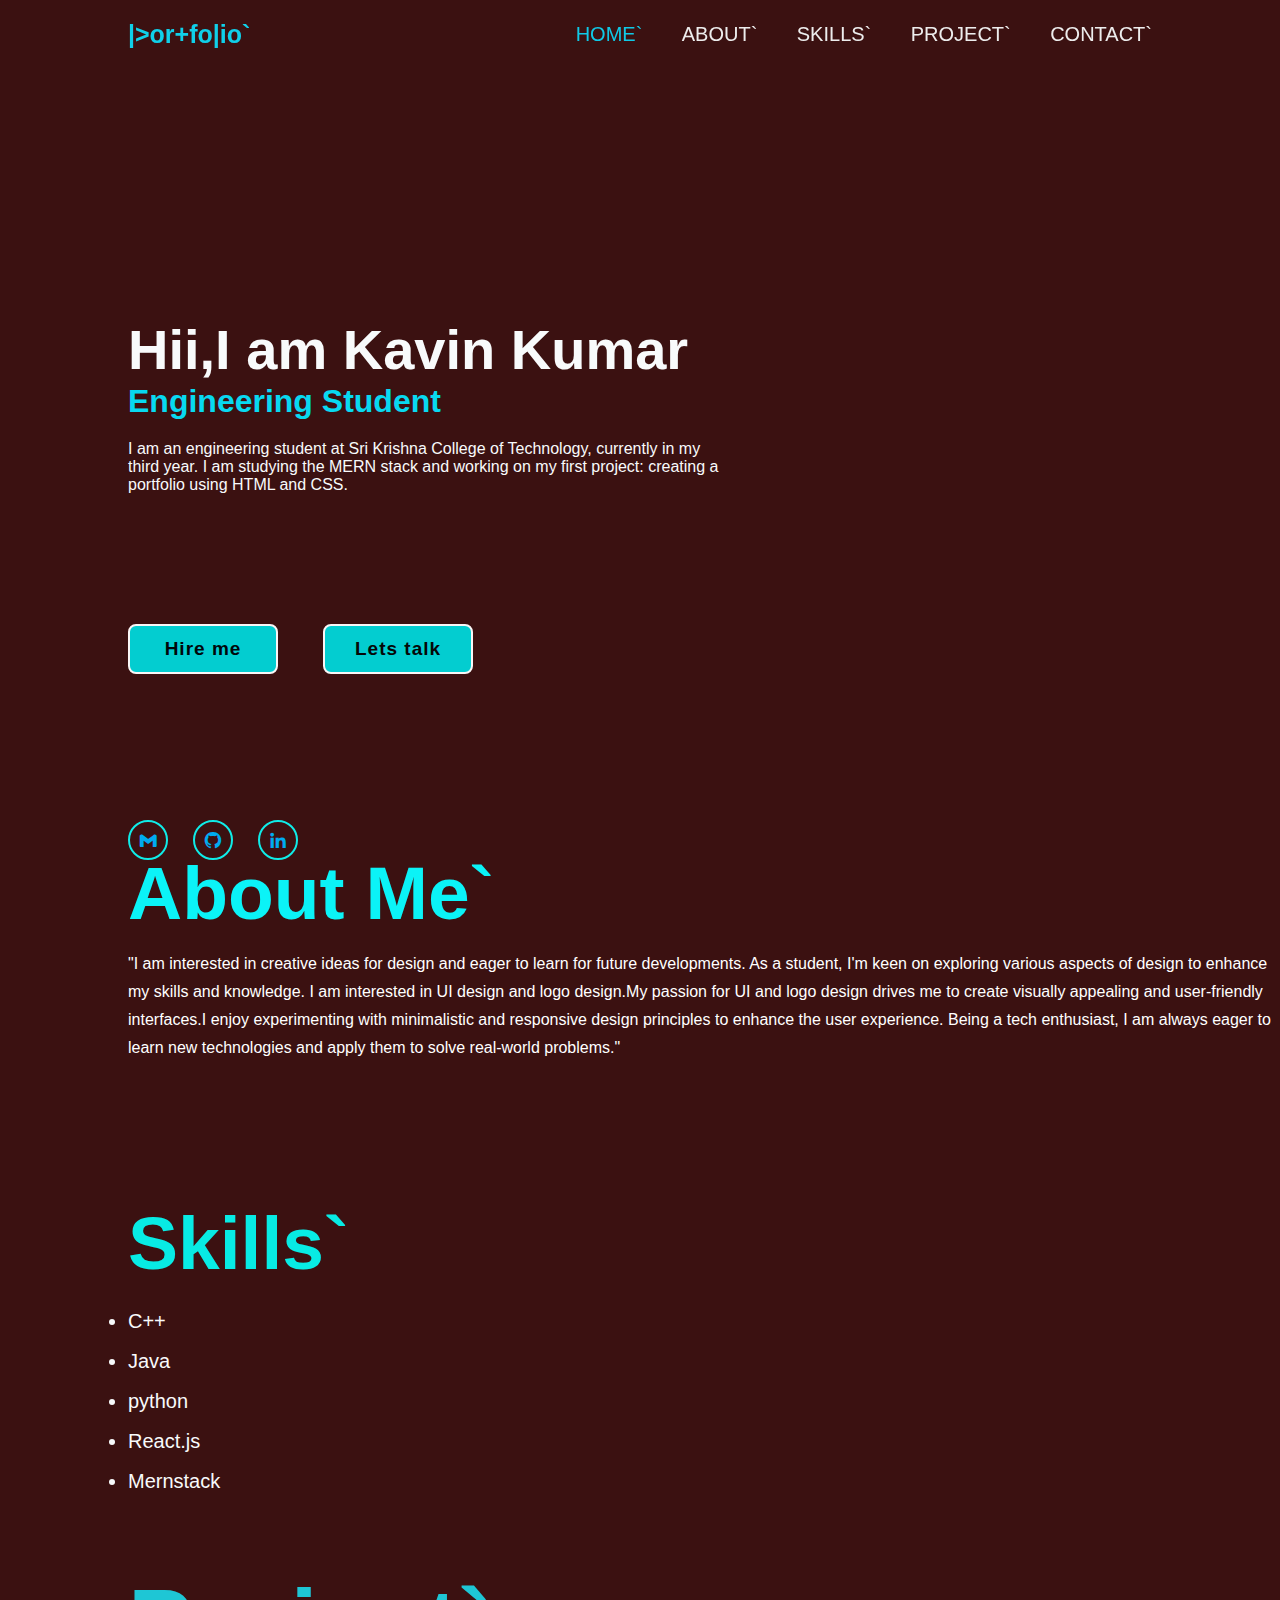
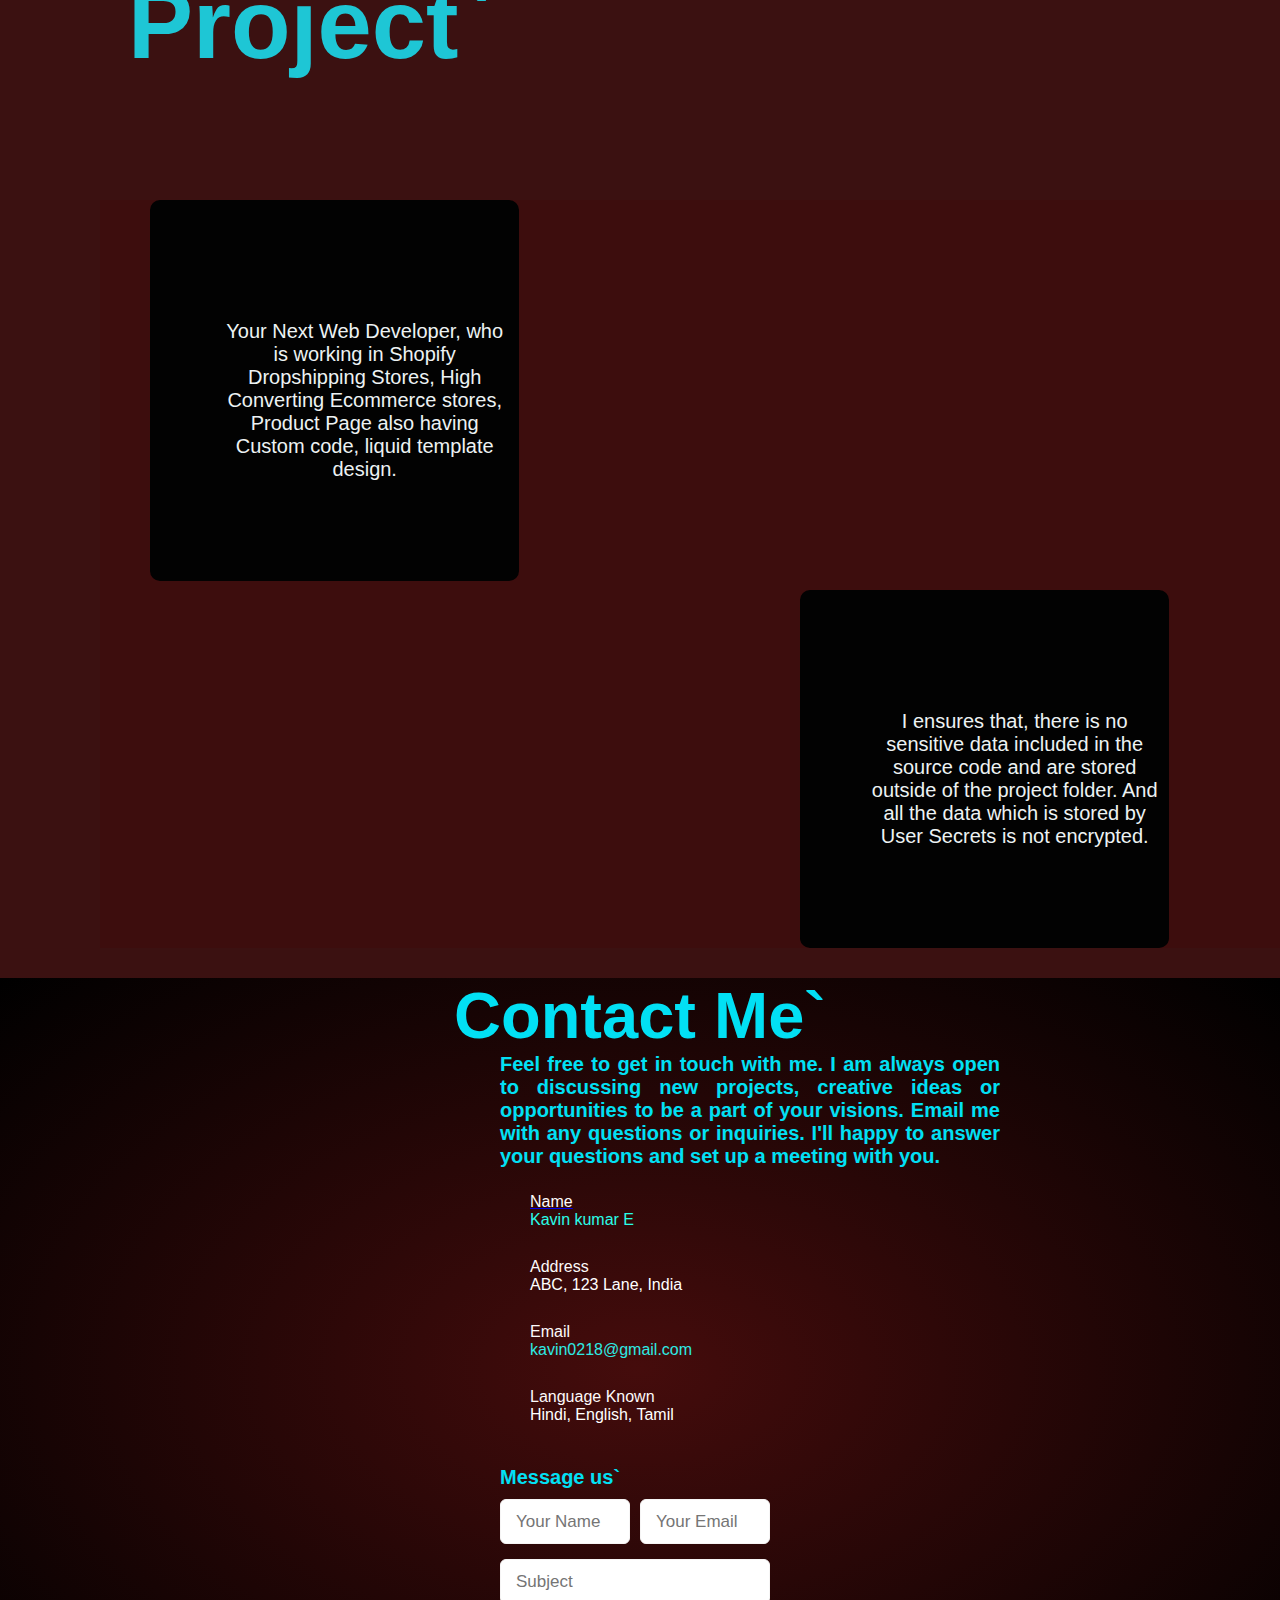
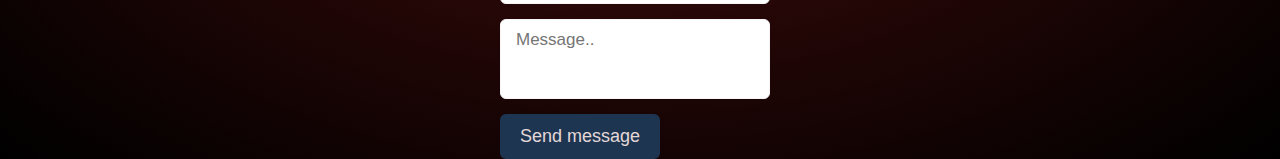
<file: index.html>
<!DOCTYPE html>
<html lang="en">
  <head>
    <meta charset="UTF-8" />
    <meta name="viewport" content="width=device-width, initial-scale=1.0" />
    <title>Document</title>
    <link rel="stylesheet" href="style.css" />
    <link
      href="https://unpkg.com/boxicons@2.1.4/css/boxicons.min.css"
      rel="stylesheet"
    />
  </head>
  <body>
    <header class="header">
      <a href="#" class="logo">|>or+fo|io`</a>
      <nav class="navbar">
        <a href="#" class="active">HOME`</a>
        <a href="#about">ABOUT`</a>
        <a href="#skill">SKILLS`</a>
        <a href="#project">PROJECT`</a>
        <a href="#contact">CONTACT`</a>
      </nav>
    </header>
    <div class="home"id="home">
      <div class="home-content">
        <h1>Hii,I am Kavin Kumar</h1>
        <h3>Engineering Student</h3>
        <p>
          I am an engineering student at Sri Krishna College of Technology, currently in my third year. I am studying the MERN stack and working on my first project: creating a portfolio using HTML and CSS.
        </p>
        
      
        <div class="btn-box">
          <a href="#">Hire me</a>
          <a href="#">Lets talk</a>
        </div>
      </div>
      <div class="home-sci">
        <a href="https://mail.google.com/mail/u/0/#inbox"><i class="bx bxl-gmail"></i></a>
        <a href="https://github.com/kavinkumar0218"><i class="bx bxl-github"></i></a>
        <a href="https://www.linkedin.com/in/kavin-kumar-ba83a62a5/"><i class="bx bxl-linkedin"></i></a>
        </div>
        <div class="about-text"id=about>
          <h2>About Me`</h2>
         
          <p> "I am interested in creative ideas for design and eager to
            learn for future developments. As a student, I'm keen on exploring
            various aspects of design to enhance my skills and knowledge. I am interested in UI design and logo design.My passion for UI and logo design drives me to create visually appealing and user-friendly interfaces.I enjoy experimenting with minimalistic and responsive design principles to enhance the user experience.
            Being a tech enthusiast, I am always eager to learn new technologies and apply them to solve real-world problems."</p>
        </div>
        <div class="skills-text"id="skill">
          <h2>Skills`</h2>
          <div class="cww"><li>C++</li></div>
          
         <div class="cnn"><li>Java</li></div> 
          <div class="nnc"><li>python</li></div>
          <div class="ppo"><li>React.js</li></div>
          <div class="sss"><li>Mernstack</li></div>
        </div>
        
          <div class="project"id="project">
            <h2>Project`</h2>
          </div>


        
       
      </div>
      <section class="services" id="project">
        <div class="max-width">
          <h2 class="title"></h2>
          <div class="serv-content">
            <div class="card">
              <div class="box">
                <i class="fas fa-laptop-code"></i>
                
                <p>
                  Your Next Web Developer, who is working in Shopify Dropshipping
                  Stores, High Converting Ecommerce stores, Product Page also
                  having Custom code, liquid template design.
                </p>
              </div>
            </div>
            <div class="card2">
              <div class="box2">
                <i class="fas fa-user-secret"></i>
                
                <p>
                  I ensures that, there is no sensitive data included in the
                  source code and are stored outside of the project folder. And
                  all the data which is stored by User Secrets is not encrypted.
                </p>
              </div>
            </div>
            
            </div>
          </div>
        </div>
       
     
      
    </section>
     <!-- Contact -->
     <div class="contact" id="contact">
      <div class="max-width">
        <h2 class="title">Contact Me`</h2>
        <div class="contact-content">
          <div class="column left">
            
            <div class="text">
          
              <p class="text_contact">
            
              Feel free to get in touch with me. I am always open to discussing
              new projects, creative ideas or opportunities to be a part of your
              visions. Email me with any questions or inquiries. I'll happy to
              answer your questions and set up a meeting with you.
            
            </p>
            </div>
          <div class="main-form">
            <div class="icons">
              <a href="#">
                <div class="row">
                  <i class="fa-solid fa-user-large"></i>
                  <div class="info">
                    <div class="head">Name</div>
                    <div class="sub-title">
                      <a href="#" style="text-decoration: none; color: #2afde8">
                         Kavin kumar E</a
                      >
                    </div>
                  </div>
                </div>
              </a>

              <div class="row">
                <i class="fa-solid fa-location-dot"></i>
                <div class="info">
                  <div class="head">Address</div>
                  <div class="sub-title">ABC, 123 Lane, India</div>
                </div>
              </div>

              <div class="row">
                <i class="fa-solid fa-envelope"></i>
                <div class="info">
                  <div class="head">Email</div>
                  <div class="sub-title">
                    <a
                      href="mailto:#"
                      style="text-decoration: none; color: #2eeae4"
                    >
                      kavin0218@gmail.com</a
                    >
                  </div>
                </div>
              </div>

              <div class="row">
                <i class="bi bi-translate"></i>
                <div class="info">
                  <div class="head">Language Known</div>
                  <div class="sub-title">Hindi, English, Tamil</div>
                </div>
              </div>

              <br />

              
             
                       
            </div>
          

          <div class="column right">
            <div class="text">Message us`</div>
            <div class="ccc">
            <form action="cc">
              <div class="fields">
                <div class="field name">
                  <input type="text" placeholder="Your Name" required />
                </div>
                <div class="field email">
                  <input type="email" placeholder="Your Email" required />
                </div>
              </div>
              <div class="field">
                <input type="text" placeholder="Subject" required />
              </div>
              <div class="field textarea">
                <textarea
                  cols="30"
                  rows="10"
                  placeholder="Message.."
                  required
                ></textarea>
              </div>
              <div class="button-area">
                <button type="submit">Send message</button>
              </div>
            </form>
          </div>
          </div>
        </div>
      </div>
      </div>
      
      
    </section>
  </body>
</html>
</file>
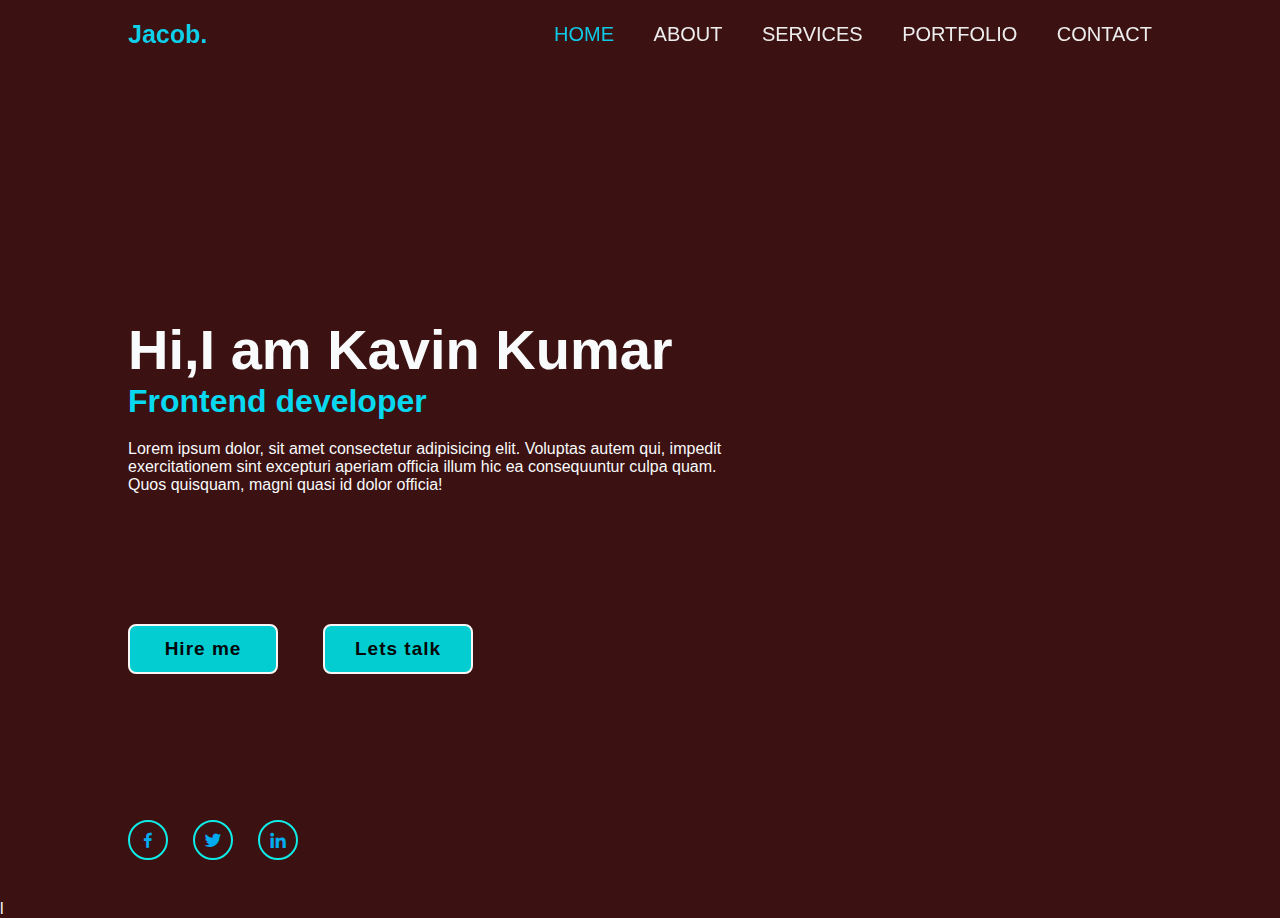
<file: portfolio.html>
<!DOCTYPE html>
<html lang="en">
<head>
    <meta charset="UTF-8">
    <meta name="viewport" content="width=device-width, initial-scale=1.0">
    <title>Document</title>
    <link rel="stylesheet" href="style.css">
    <link href='https://unpkg.com/boxicons@2.1.4/css/boxicons.min.css' rel='stylesheet'>

</head>
<body>
   <header class="header">
    <a href="#" class="logo">Jacob.</a>
    <nav class="navbar">
        <a href="#" class="active">HOME</a>
        <a href="#">ABOUT</a>
        <a href="#">SERVICES</a>
        <a href="#">PORTFOLIO</a>
        <a href="#">CONTACT</a>
    </nav>
   </header>
   <section class="home">
    <div class="home-content">
        <h1>Hi,I am Kavin Kumar</h1>
        <h3>Frontend developer</h3>
        <p>Lorem ipsum dolor, sit amet consectetur adipisicing elit. Voluptas autem qui, impedit exercitationem sint excepturi aperiam officia illum hic ea consequuntur culpa quam. Quos quisquam, magni quasi id dolor officia!</p>
        <div class="btn-box">
            <a href="#">Hire me</a>
            <a href="#">Lets talk</a>
        </div>
    </div>
    <div class="home-sci">
        <a href="#"><i class='bx bxl-facebook'></i></a>
        <a href="#"><i class='bx bxl-twitter' ></i></a>
        <a href="#"><i class='bx bxl-linkedin' ></i></a>
    </div>
</section>
</body>
</html>l
</file>
<file: style.css>
* {
  margin: 0;
  padding: 0;
  box-sizing: border-box;
  font-family: "Poppins", sans-serif;
}

body {
  background: #3b1111;
  color: #f8fafb;
}
.header {
  position: fixed;
  top: 0;
  left: 0;
  width: 100%;
  padding: 20px 10%;
  background: transparent;
  display: flex;
  justify-content: space-between;
  align-items: center;
  z-index: 100;
}
.logo {
  font-size: 25px;
  color: #10d0e9;
  text-decoration: none;
  font-weight: 600;
}
.navbar a {
  font-size: 20px;
  color: #ededed;
  text-decoration: none;
  font-weight: 500;
  margin-left: 35px;
  transition: 0.3s;
}
.navbar a:hover,
.navbar a.active {
  color: #10c9e6;
}
.home {
  height: 100vh;
  background: url("");
  display: flex;
  align-items: center;
  padding: 0 10%;
}
.home-content {
  max-width: 600px;
}
.home-content h1 {
  font-size: 56px;
  font-weight: 700;
  line-height: 1.2;
}
.home-content h3 {
  font-size: 32px;
  font-weight: 700;
  color: #08d9f0;
}
.home-content p {
  font-size: 16px;
  margin: 20px 0 40px;
  font-family: Verdana, Geneva, Tahoma, sans-serif;
}
.home-content .btn-box {
  display: flex;
  justify-content: space-between;
  width: 345px;
  height: 50px;
}
.btn-box a {
  position: relative;
  display: inline-flex;
  justify-content: center;
  align-items: center;
  width: 150px;
  height: 100%;
  background: #03cdd0;
  border: 2px solid #faf6f6;
  border-radius: 8px;
  font-size: 19px;
  color: #01070b;
  text-decoration: none;
  font-weight: 600;
  letter-spacing: 1px;
  z-index: 1;
  overflow: hidden;
  transition: 0.5s;

  margin-top: 90px;
}

.btn-box a:hover {
  color: #080d0f;
}

.btn-box a:nth-child(2) {
  background: #03cdd0;
  color: #060808;
}

.btn-box a:nth-child(2):hover {
  color: #000000;
}

.btn-box a:nth-child(2) ::before {
  background: #02e0f4;
}

.btn-box a::before {
  content: "";
  position: absolute;
  top: 0;
  left: 0;
  width: 0;
  height: 100%;

  background: #f4f5f2;
  z-index: -1;
  transition: 0.5s;
}
.btn-box a:hover::before {
  width: 100%;
}

.home-sci {
  position: absolute;
  bottom: 40px;
  width: 170px;
  margin-top: 100%;
  display: flex;
  justify-content: space-between;
}

.home-sci a {
  position: relative;
  display: inline-flex;
  justify-content: center;
  align-items: center;
  width: 40px;
  height: 40px;
  background: transparent;
  border: 2px solid #0fece8;
  border-radius: 50%;
  font-size: 20px;
  color: #00abf0;
  text-decoration: none;
  z-index: 1;
  overflow: hidden;
  transition: 0.5s;
}

.home-sci a:hover {
  color: #0c0f11;
}

.home-sci a::before {
  content: "";
  position: absolute;
  top: 0;
  left: 0;
  width: 0;
  height: 100%;
  background: #10abe4;
  z-index: -1;
  transition: 0.5s;
}

.home-sci a:hover::before {
  width: 100%;
}

.about {
  width: 100%;
  padding: 100px 0px;
  background-color: #191919;
}
.about-text h2 {
  color: rgb(11, 243, 247);
  font-size: 75px;
  text-transform: capitalize;
  position: absolute;
  margin-left: -600px;
  margin-top: 400px;
}
.about-text p {
  color: white;
  line-height: 28px;
  font-size: 18px;
  margin-top: 500px;
  margin-left: -600px;
  position: absolute;
  font-size: 16px;
  font-family: Verdana, Geneva, Tahoma, sans-serif;
}

.skills-text h2 {
  font-size: 75px;
  color: rgb(8, 235, 228);
  text-transform: capitalize;
  position: absolute;
  margin-left: -600px;
  margin-top: 750px;
}
.cww {
  font-size: 20px;
  position: absolute;
  font-family: Verdana, Geneva, Tahoma, sans-serif;
  margin-left: -600px;
  margin-top: 860px;
}
.cnn {
  font-size: 20px;
  position: absolute;
  font-family: Verdana, Geneva, Tahoma, sans-serif;
  margin-left: -600px;
  margin-top: 900px;
}
.nnc {
  font-size: 20px;
  position: absolute;
  font-family: Verdana, Geneva, Tahoma, sans-serif;
  margin-left: -600px;
  margin-top: 940px;
}
.ppo {
  font-size: 20px;
  position: absolute;
  font-family: Verdana, Geneva, Tahoma, sans-serif;
  margin-left: -600px;
  margin-top: 980px;
}
.sss {
  font-size: 20px;
  position: absolute;
  font-family: Verdana, Geneva, Tahoma, sans-serif;
  margin-left: -600px;
  margin-top: 1020px;
}
.services,
.projects {
  color: #edf2f3;
  font-family: Verdana, Geneva, Tahoma, sans-serif;
  background: #3d0d0d;
  font-size: 20px;
  margin-top: 900px;
  margin-left: 100px;
}

.services .title::before,
.projects .title::before {
  background: #fcfcfc;
}

.services .serv-content .card2 {
  width: calc(33% - 20px);
  background: #020202;
  text-align: center;
  border-radius: 10px;
  padding: 100px 10px;
  cursor: pointer;
  transition: all 0.3s ease;
  margin-left: 700px;
  margin-bottom: 30px;
  margin-top: -1px;
}

.services .serv-content .card2:hover {
  background: #16e6f5;
}

.services .serv-content .card2 .box {
  transition: all 0.3s ease;
}

.services .serv-content .card2:hover .box {
  transform: scale(1.05);
}

.services .serv-content .card2:hover i {
  color: #000000;
}

.services .serv-content .card2 .text {
  font-size: 25px;
  font-weight: 500;
  margin: 10px 0 7px 0;
  margin-top: 100px;
  margin-left: 50px;
}
.project {
  font-size: 65px;
  margin-top: 2350px;
  margin-left: -600px;
  color: #1ec6d5;
}
.box2 p {
  margin-top: 20px;
  margin-left: 60px;
}
.box p {
  margin-top: 20px;
  margin-left: 60px;
}
.services .serv-content .card {
  width: calc(33% - 20px);
  background: #020202;
  text-align: center;
  border-radius: 10px;
  padding: 100px 10px;
  cursor: pointer;
  transition: all 0.3s ease;
  margin-left: 50px;
  margin-bottom: 10px;
  margin-top: 10px;
}

.services .serv-content .card:hover {
  background: #16e6f5;
}

.services .serv-content .card .box {
  transition: all 0.3s ease;
}

.services .serv-content .card:hover .box {
  transform: scale(1.05);
}

.services .serv-content .card:hover i {
  color: #000000;
}

.services .serv-content .card .text {
  font-size: 25px;
  font-weight: 500;
  margin: 10px 0 7px 0;
  margin-top: 100px;
  margin-left: 50px;
}
/*  Contact  */
.contact {
  background: radial-gradient(#450c0c, rgb(0, 0, 0));
}
.title {
  text-align: center;
}
.contact .title::after {
  /* content: "—Get in Touch—"; */
}

.contact .contact-content .column {
  width: calc(30% - 30px);
}
.text .text_contact {
  text-align: center;
  margin-left: 500px;
  width: 500px;
  /* background-color: #00abf0;n */
}
.main-form {
  margin-left: 500px;
  width: 1000px;
}
.contact .contact-content .text {
  font-size: 20px;
  font-weight: 600;
  margin-bottom: 10px;
}

.contact .contact-content .left p {
  text-align: justify;
}

.contact .contact-content .left .icons {
  margin: 10px 0;
}

.contact .contact-content .row {
  display: flex;
  height: 65px;
  align-items: center;
}

.contact .contact-content .row .info {
  margin-left: 30px;
}

.contact .contact-content .row i {
  font-size: 25px;
  color: #1e3551;
}

.contact .contact-content .info .head {
  font-weight: 500;
  color: #fdfafa;
}

.contact .contact-content .info .sub-title {
  color: #ffffff;
}

.contact .right form .fields {
  display: flex;
}

.contact .right form .field,
.contact .right form .fields .field {
  height: 45px;
  width: 100%;
  margin-bottom: 15px;
}

.contact .right form .textarea {
  height: 80px;
  width: 100%;
}

.contact .right form .name {
  margin-right: 10px;
}

.contact .right form .field input,
.contact .right form .textarea textarea {
  height: 100%;
  width: 100%;
  border: 1px solid rgb(246, 245, 245);
  border-radius: 6px;
  outline: none;
  padding: 0 15px;
  font-size: 17px;
  font-family: "Poppins", sans-serif;
  transition: all 0.3s ease;
  margin: center;
}

.contact .right form .field input:focus,
.contact .right form .textarea textarea:focus {
  border-color: #ffffff;
}

.contact .right form .textarea textarea {
  padding-top: 10px;
  resize: none;
}

.contact .right form .button-area {
  display: flex;
  align-items: center;
}

.right form .button-area button {
  color: #e3d8d8;
  display: block;
  width: 160px !important;
  height: 45px;
  outline: none;
  font-size: 18px;
  font-weight: 500;
  border-radius: 6px;
  cursor: pointer;
  flex-wrap: nowrap;
  background: #1e3551;
  border: 2px solid #1e3551;
  transition: all 0.3s ease;
}

.right form .button-area button:hover {
  color: #1e3551;
  background: none;
  animation: pulsate 1s ease-in-out;
}

/*  Social  */

.col-4 {
  background: #f5f5f5;
}

.social-menu ul {
  position: absolute;
  left: 20%;
  padding: 0;
  margin: 0;
  transform: translate(-50%, -50%);
  display: flex;
}

.social-menu ul li {
  list-style: none;
  margin: 0 15px;
}

.social-menu ul li .fa {
  font-size: 30px;
  line-height: 60px;
  transition: 0.6s;
  color: #e7e1e1;
}

.social-menu ul li .fa:hover {
  color: #fff;
}

.social-menu ul li a {
  left: px;
  right: 12px;
  padding-top: 3px;
  position: relative;
  display: block;
  width: 30px;
  height: 30px;
  border-radius: 50%;
  background-color: #1e3551;
  text-align: center;
  transition: 0.6s;
  box-shadow: 0 5px 4px rgba(0, 0, 0, 0.5);
}

.social-menu ul li a:hover {
  transform: translate(0, -10px);
}

.social-menu ul li:nth-child(1) a:hover {
  background-color: #131418;
}

.social-menu ul li:nth-child(2) a:hover {
  background-color: #0a66c2;
}

.social-menu ul li:nth-child(3) a:hover {
  background-color: #e4405f;
}
.social-menu ul li:nth-child(4) a:hover {
  background-color: #1da1f2;
}

.social-menu ul li:nth-child(5) a:hover {
  background-color: #e33054;
}

.social-menu ul li:nth-child(6) a:hover {
  background-color: #fc4f08;
}

.fa-brands {
  color: #fff;
}

.fa-solid {
  color: #fff;
}
.title {
  font-size: 65px;
  color: #02e0f4;
}
.text {
  font-size: 65px;
  color: #02e0f4;
}
</file>
